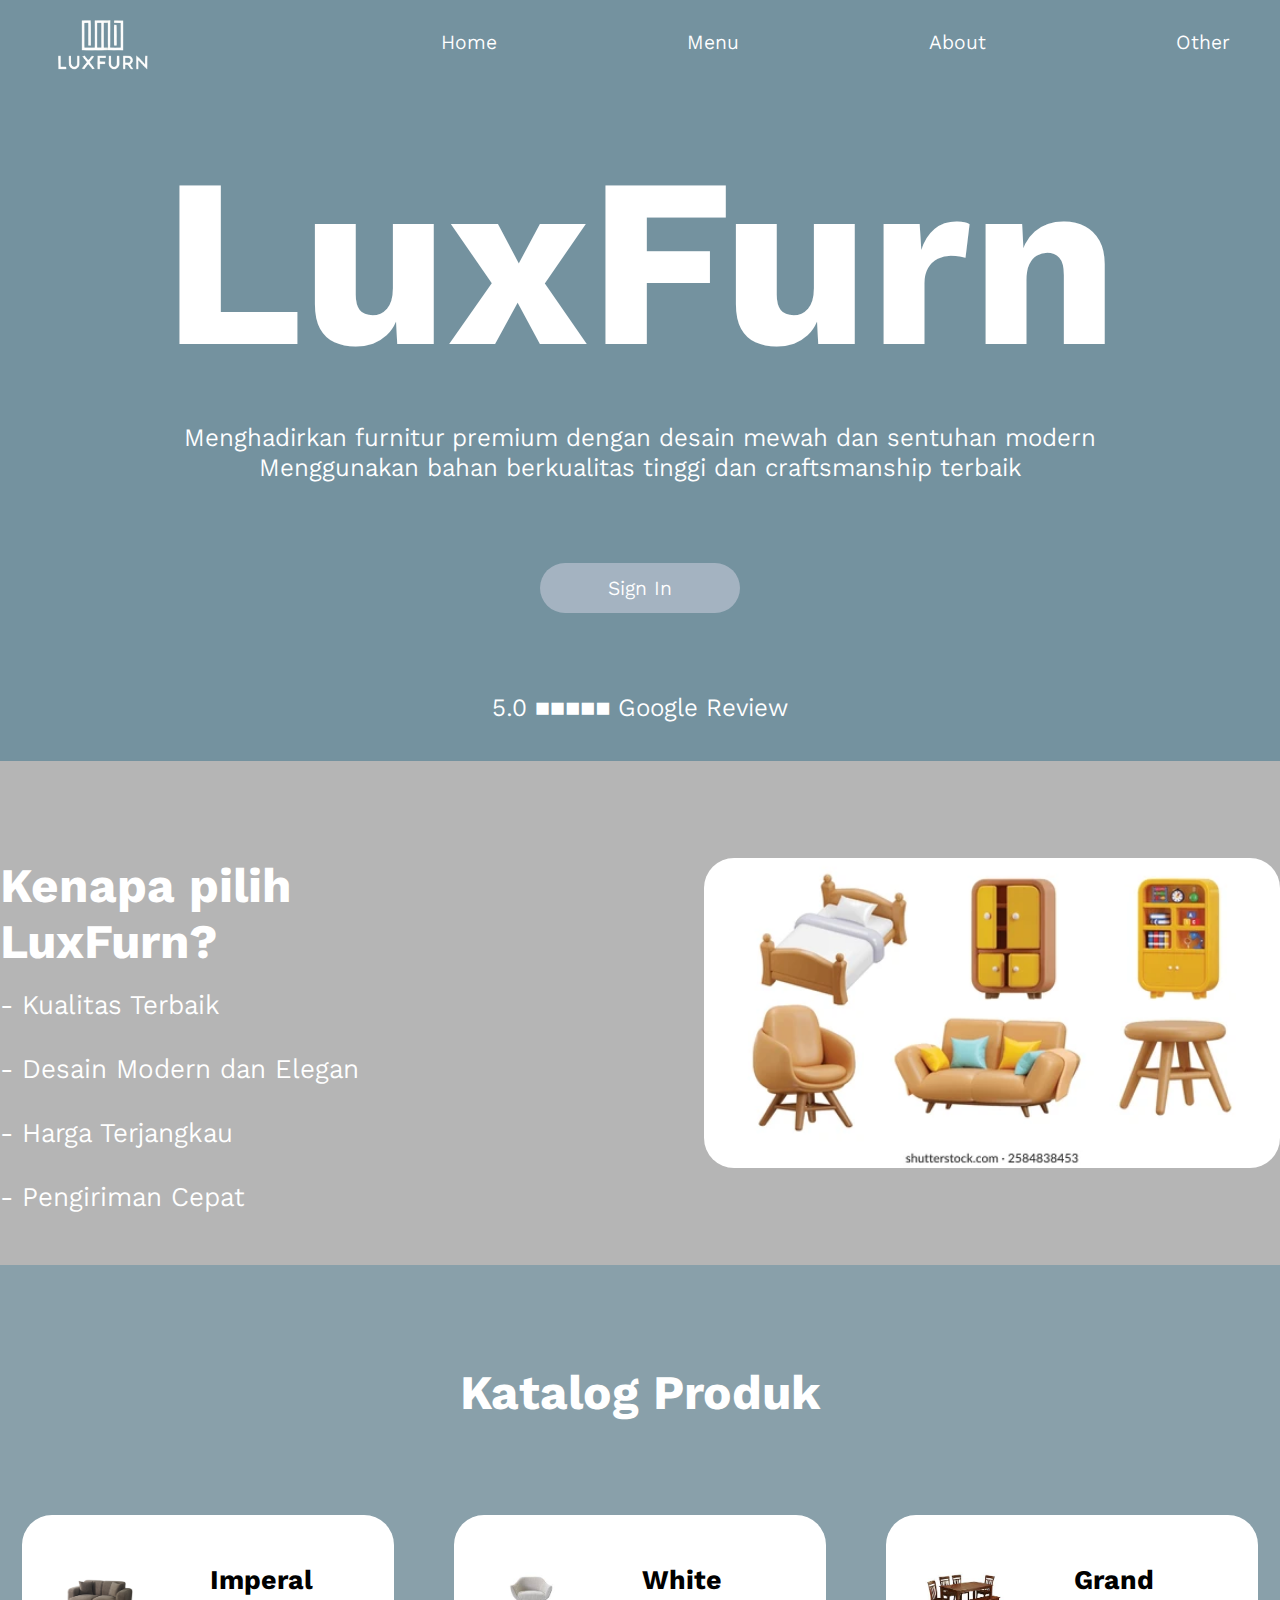
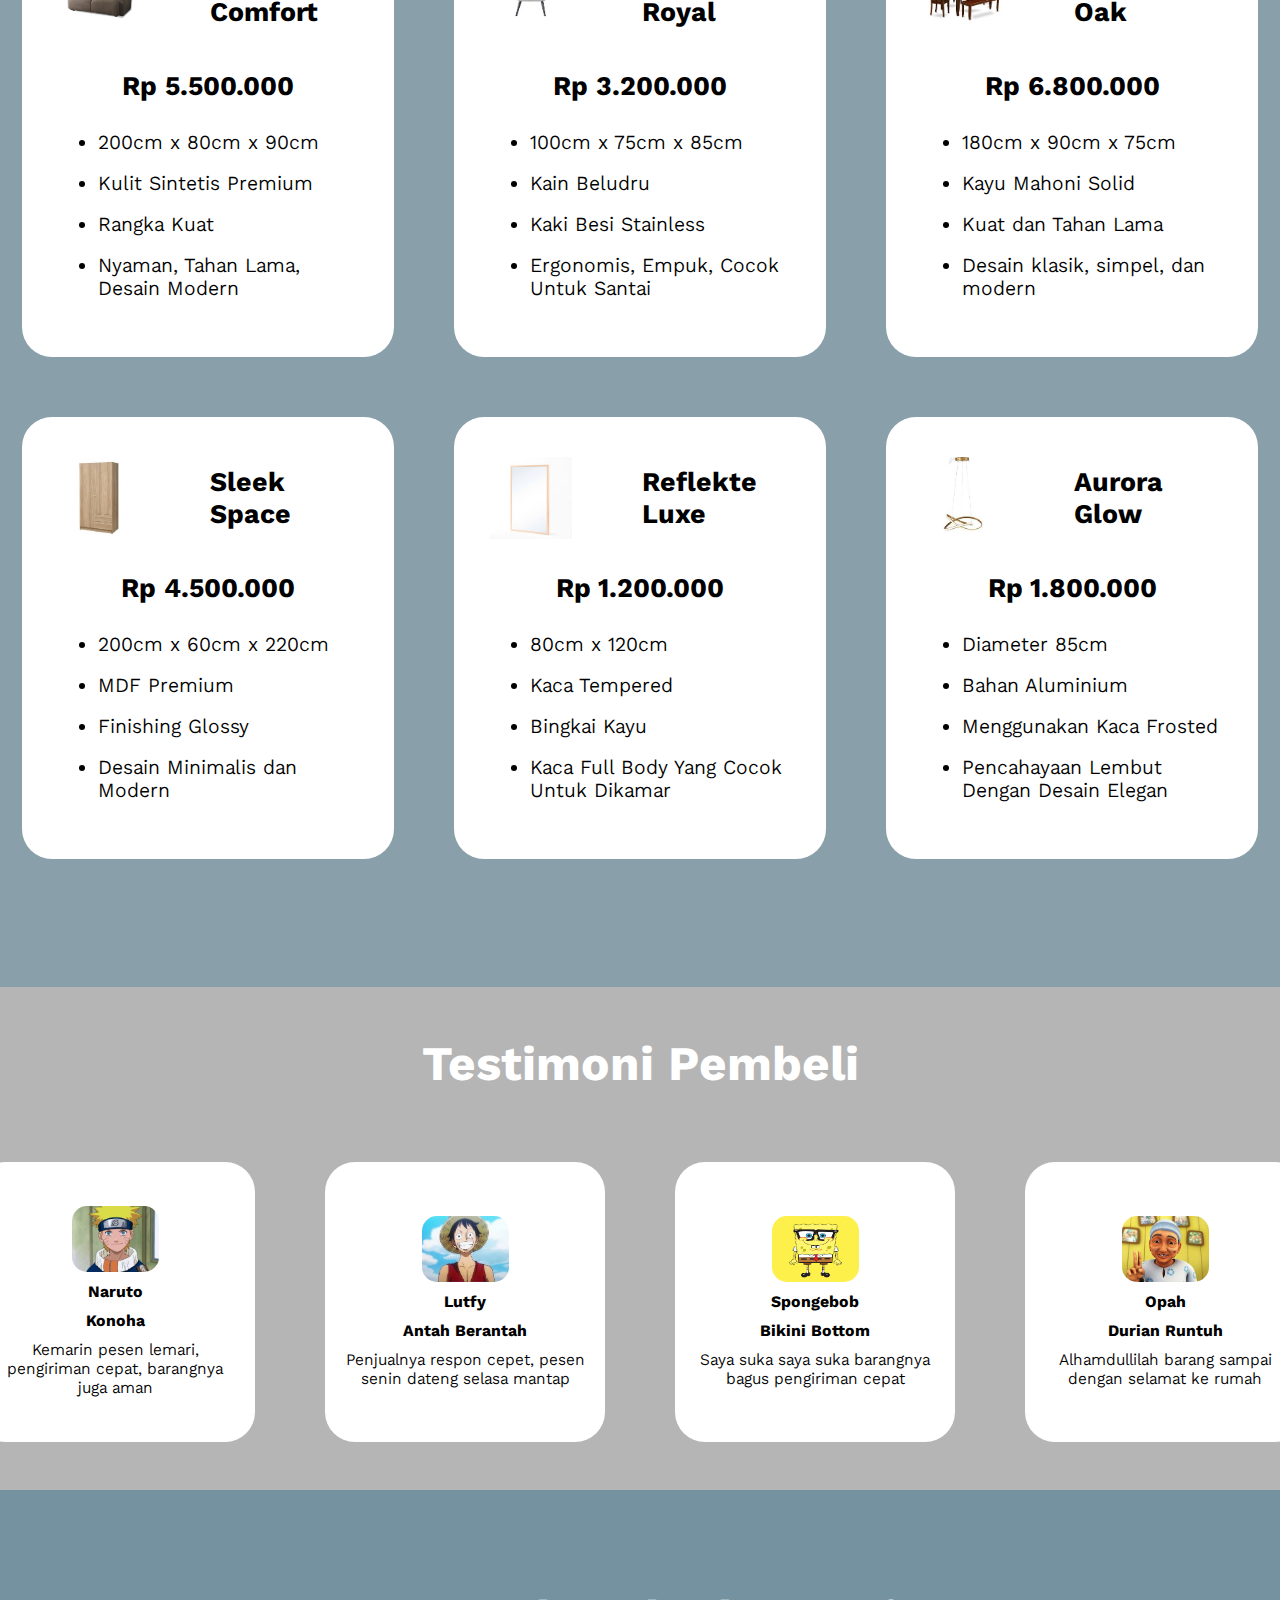
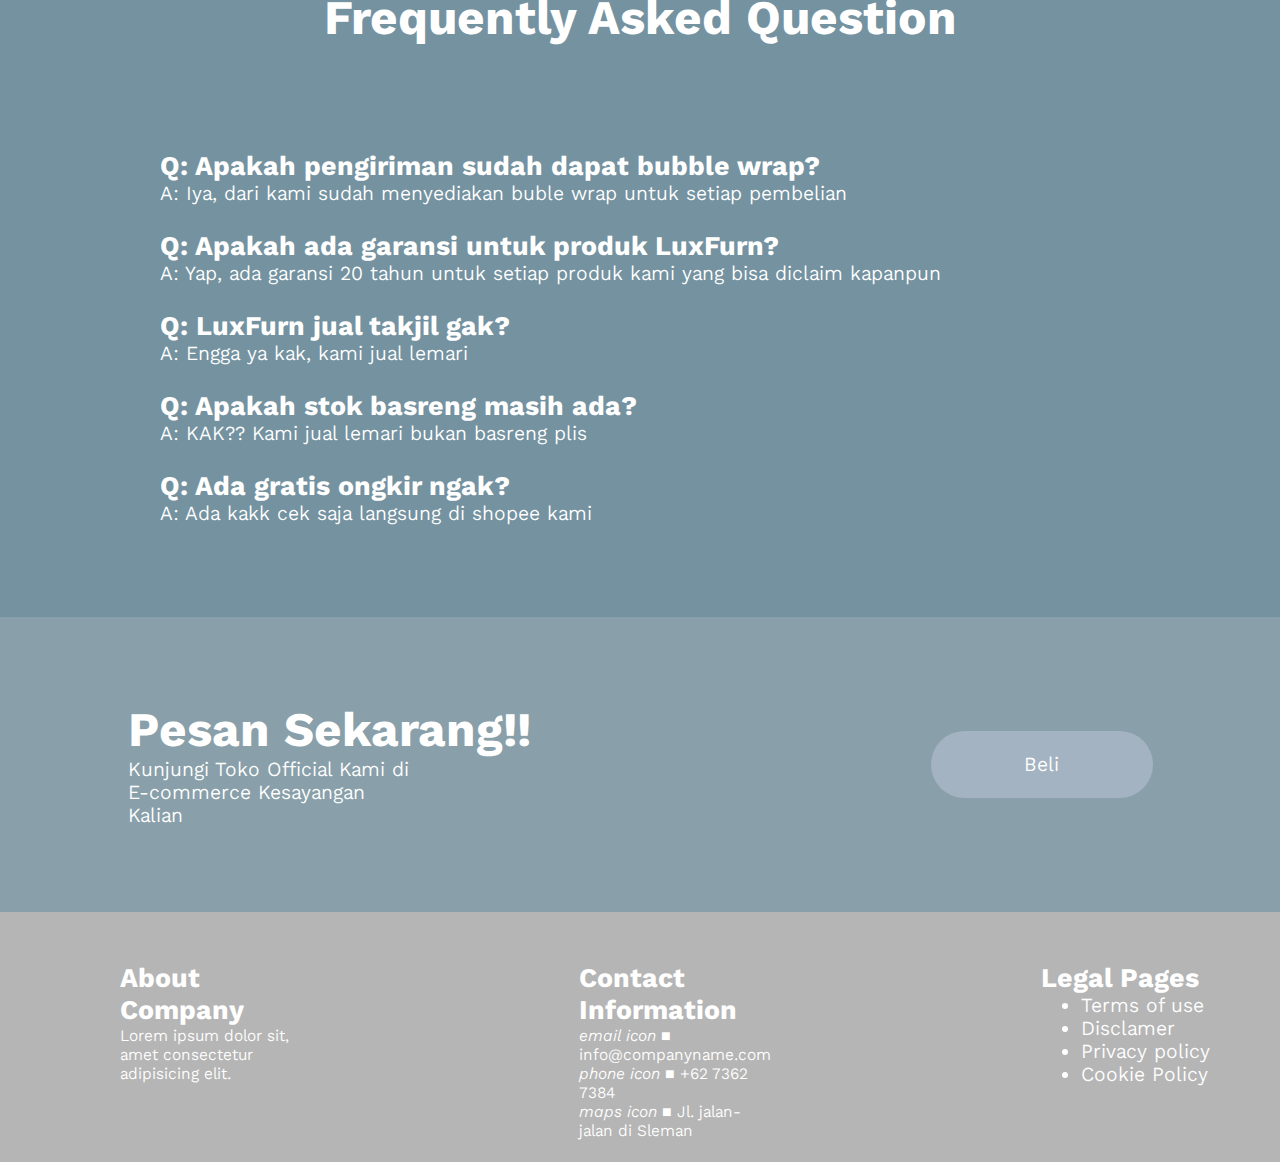
<file: index.html>
<!DOCTYPE html>
<html lang="en">
<head>
    <meta charset="UTF-8">
    <meta http-equiv="X-UA-Compatible" content="IE=edge">
    <meta name="viewport" content="width=device-width, initial-scale=1.0">
    <title>Document</title>
    <link rel="stylesheet" href="style.css">
    <link rel="preconnect" href="https://fonts.googleapis.com">
    <link rel="preconnect" href="https://fonts.gstatic.com" crossorigin>
    <link href="https://fonts.googleapis.com/css2?family=Barriecito&family=Bungee+Tint&family=Kantumruy+Pro:ital,wght@0,100..700;1,100..700&family=Oi&family=Playwrite+DE+Grund:wght@100..400&family=Quicksand:wght@300..700&family=Raleway:ital,wght@0,100..900;1,100..900&display=swap" rel="stylesheet">
</head>
<body>
    <div class="navi">
        <img id="logo" src="gambarr/logo.png" alt="Logo">
        <nav>     
            <ul type="none">
                <li>Home</li>
                <li>Menu</li>
                <li>About</li>
                <li>Other</li>
            </ul>
        </nav>
    </div>
    <section class="satu">
        <div id="hasatu">
            <h1>LuxFurn</h1>
        </div>
        <div id="satudua">
            <div>
                <p>Menghadirkan furnitur premium dengan desain mewah dan sentuhan modern</p>
                <p>Menggunakan bahan berkualitas tinggi dan craftsmanship terbaik</p>
            </div>
            <button>Sign In</button>
            <p id="gugel">5.0 &#9632;&#9632;&#9632;&#9632;&#9632; Google Review</p>
        </div>
    </section>
    
    <section class="dua">
        <img src="gambarr/furnitur.png">
        <div id="duadua">
        <h1>Kenapa pilih LuxFurn?</h1><br>
            <p>
                - Kualitas Terbaik<br><br>
                - Desain Modern dan Elegan<br><br>
                - Harga Terjangkau<br><br>
                - Pengiriman Cepat
            </p>
        </div>
    </section>

    <section class="tiga">
        <h1>Katalog Produk</h1>
        <div class="kotakkotak">
            <div class="tigatiga">
                <div class="kotak3" id="sofa">
                    <div class="judul">
                        <img src="gambarr/sofa.png">
                        <h3>Imperal<br>Comfort</h3>
                    </div>
                    <h3>Rp 5.500.000</h3>
                    <ul>
                        <li>200cm x 80cm x 90cm</li>
                        <li>Kulit Sintetis Premium</li>
                        <li>Rangka Kuat</li>
                        <li>Nyaman, Tahan Lama, Desain Modern</li>
                    </ul>
                </div>
                <div class="kotak3" id="kursi">
                    <div class="judul">
                        <img src="gambarr/kursi.png">
                        <h3>White<br>Royal</h3>
                    </div>
                    <h3>Rp 3.200.000</h3>
                    <ul>
                        <li>100cm x 75cm x 85cm</li>
                        <li>Kain Beludru</li>
                        <li>Kaki Besi Stainless</li>
                        <li>Ergonomis, Empuk, Cocok Untuk Santai</li>
                    </ul>
                </div>
                <div class="kotak3" id="mejaMakan">
                    <div class="judul">
                        <img src="gambarr/mejamakan.png">
                        <h3>Grand<br>Oak</h3>
                    </div>
                    <h3>Rp 6.800.000</h3>
                    <ul>
                        <li>180cm x 90cm x 75cm</li>
                        <li>Kayu Mahoni Solid</li>
                        <li>Kuat dan Tahan Lama</li>
                        <li>Desain klasik, simpel, dan modern</li>
                    </ul>
                </div>
            </div>
            <div class="tigatiga">
                <div class="kotak3" id="lemari">
                    <div class="judul">
                        <img src="gambarr/lemari.png">
                        <h3>Sleek<br>Space</h3>
                    </div>
                    <h3>Rp 4.500.000</h3>
                    <ul>
                        <li>200cm x 60cm x 220cm</li>
                        <li>MDF Premium</li>
                        <li>Finishing Glossy</li>
                        <li>Desain Minimalis dan Modern</li>
                    </ul>
                </div>
                <div class="kotak3" id="kaca">
                    <div class="judul">
                        <img src="gambarr/kaca.png">
                        <h3>Reflekte<br>Luxe</h3>
                    </div>
                    <h3>Rp 1.200.000</h3>
                    <ul>
                        <li>80cm x 120cm</li>
                        <li>Kaca Tempered</li>
                        <li>Bingkai Kayu</li>
                        <li>Kaca Full Body Yang Cocok Untuk Dikamar</li>
                    </ul>
                </div>
                <div class="kotak3" id="lampu">
                    <div class="judul">
                        <img src="gambarr/lampu.png">
                        <h3>Aurora<br>Glow</h3>
                    </div>
                    <h3>Rp 1.800.000</h3>
                    <ul>
                        <li>Diameter 85cm</li>
                        <li>Bahan Aluminium</li>
                        <li>Menggunakan Kaca Frosted</li>
                        <li>Pencahayaan Lembut Dengan Desain Elegan</li>
                    </ul>
                </div>
            </div>
        </div>
    </section>

    <section class="empat">
        <h1>Testimoni Pembeli</h1>
        <div class="kotakempat">
            <div class="empatempat">
                <img src="gambarr/naruto.jpeg" alt="Image">
                <h4>Naruto</h4>
                <h4>Konoha</h4>
                <p>Kemarin pesen lemari, pengiriman cepat, barangnya juga aman</p>
            </div>
            <div class="empatempat">
                <img src="gambarr/lutfi.jpeg" alt="Image">
                <h4>Lutfy</h4>
                <h4>Antah Berantah</h4>
                <p>Penjualnya respon cepet, pesen senin dateng selasa mantap</p>
            </div>
            <div class="empatempat">
                <img src="gambarr/sponge.png" alt="Image">
                <h4>Spongebob</h4>
                <h4>Bikini Bottom</h4>
                <p>Saya suka saya suka barangnya bagus pengiriman cepat</p>
            </div>
            <div class="empatempat">
                <img src="gambarr/opah.jpeg" alt="Image">
                <h4>Opah</h4>
                <h4>Durian Runtuh</h4>
                <p>Alhamdullilah barang sampai dengan selamat ke rumah</p>
            </div>
        </div>
    </section>

    <section class="lima">
        <h1>Frequently Asked Question</h1>
        <div>
            <h4>Q: Apakah pengiriman sudah dapat bubble wrap?</h4>
            <p>A: Iya, dari kami sudah menyediakan buble wrap untuk setiap pembelian</p>
        </div>
        <div>
            <h4>Q: Apakah ada garansi untuk produk LuxFurn?</h4>
            <p>A: Yap, ada garansi 20 tahun untuk setiap produk kami yang bisa diclaim kapanpun
            </p>
        </div>
        <div>
            <h4>Q: LuxFurn jual takjil gak?</h4>
            <p>A: Engga ya kak, kami jual lemari</p>
        </div>
        <div>
            <h4>Q: Apakah stok basreng masih ada?</h4>
            <p>A: KAK?? Kami jual lemari bukan basreng plis</p>
        </div>
        <div>
            <h4>Q: Ada gratis ongkir ngak?</h4>
            <p>A: Ada kakk cek saja langsung di shopee kami</p>
        </div>
    </section>

    <section class="enam ">
        <button>Beli</button>
        <div>
            <h1>Pesan Sekarang!!</h1>
            <p>Kunjungi Toko Official Kami di<br>E-commerce Kesayangan<br>Kalian</p>
        </div>
    </section>

    <footer>
        <div>
            <h4>About Company</h5>
            <p>Lorem ipsum dolor sit, amet consectetur adipisicing elit.</p>
        </div>
        <div>
            <h4>Contact Information</h4>
            <p><i>email icon</i> &#9632; info@companyname.com</p>
            <p><i>phone icon</i> &#9632; +62 7362 7384</p>
            <p><i>maps icon</i> &#9632; Jl. jalan-jalan di Sleman</p>
        </div>
        <div>
            <h4>Legal Pages</h4>
            <ul>
                <li>Terms of use</li>
                <li>Disclamer</li>
                <li>Privacy policy</li>
                <li>Cookie Policy </li>
            </ul>
        </div>
    </footer>
</body>
</html>
</file>
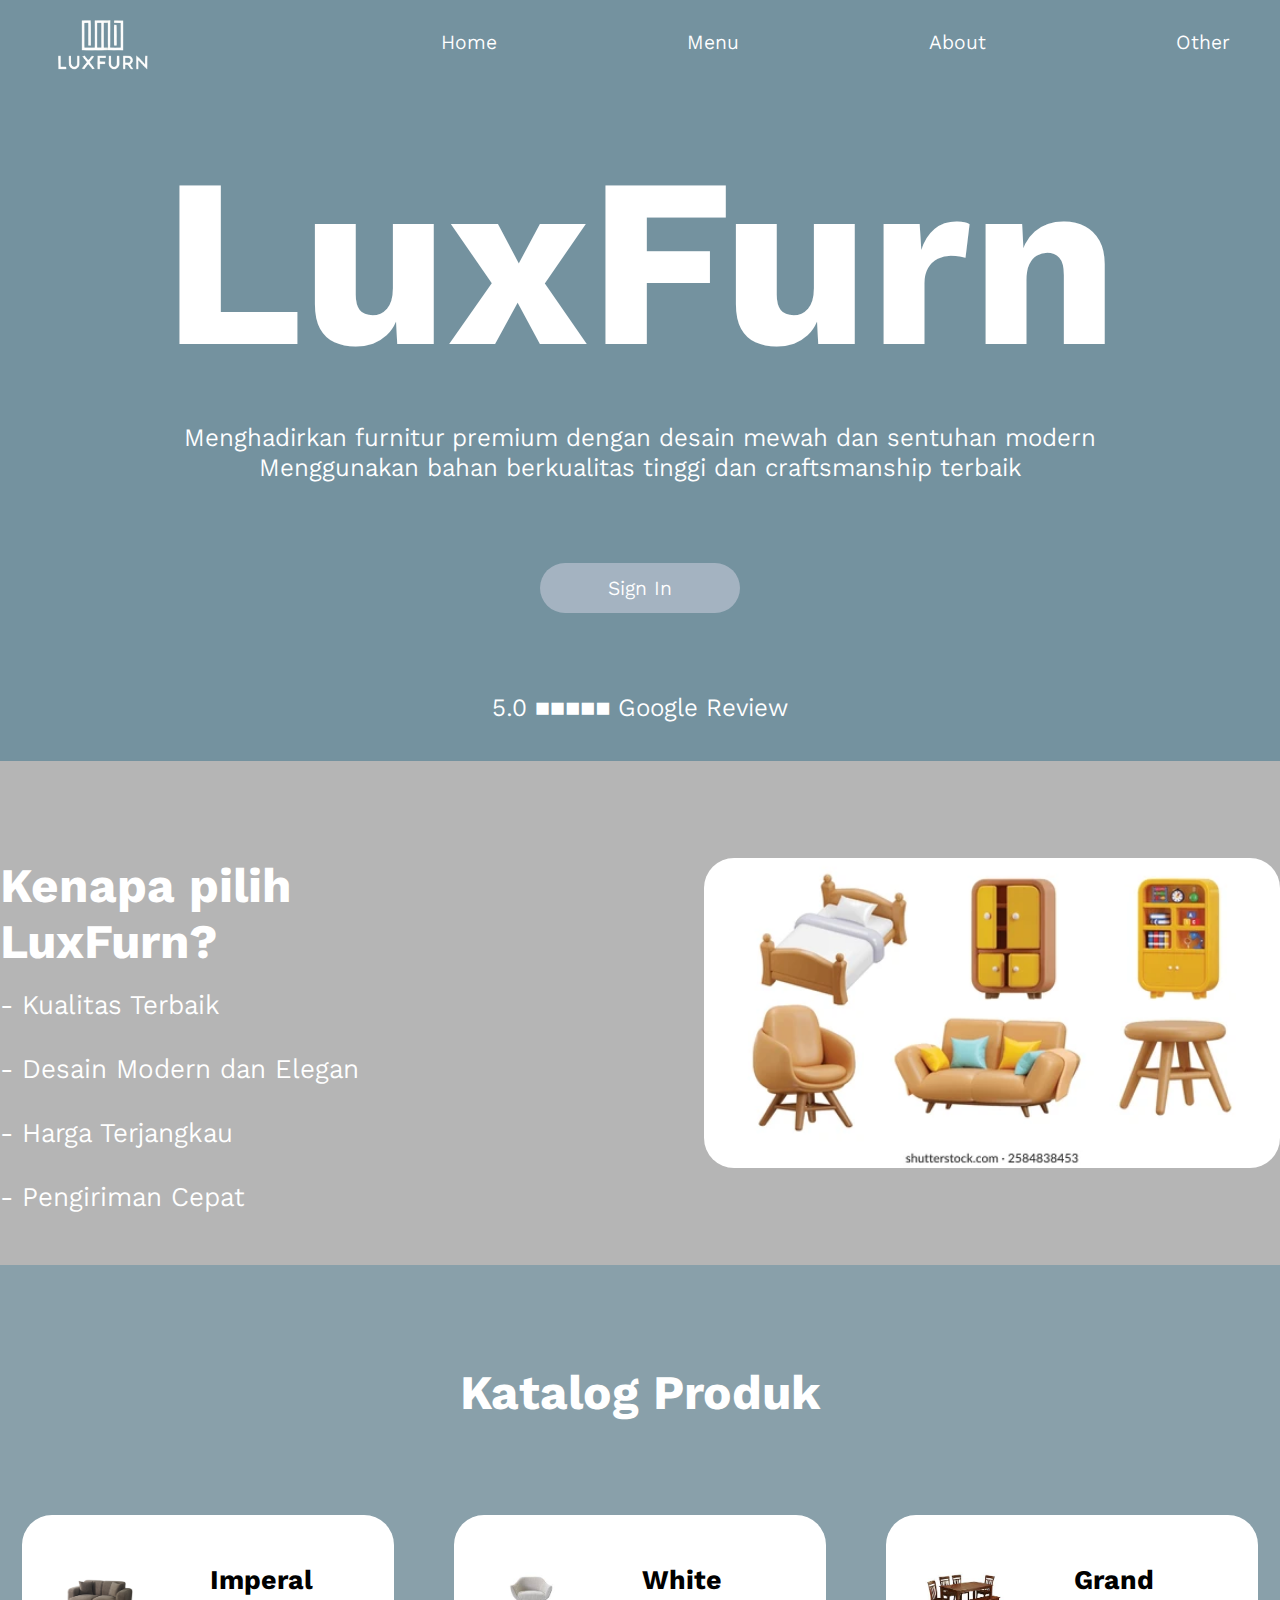
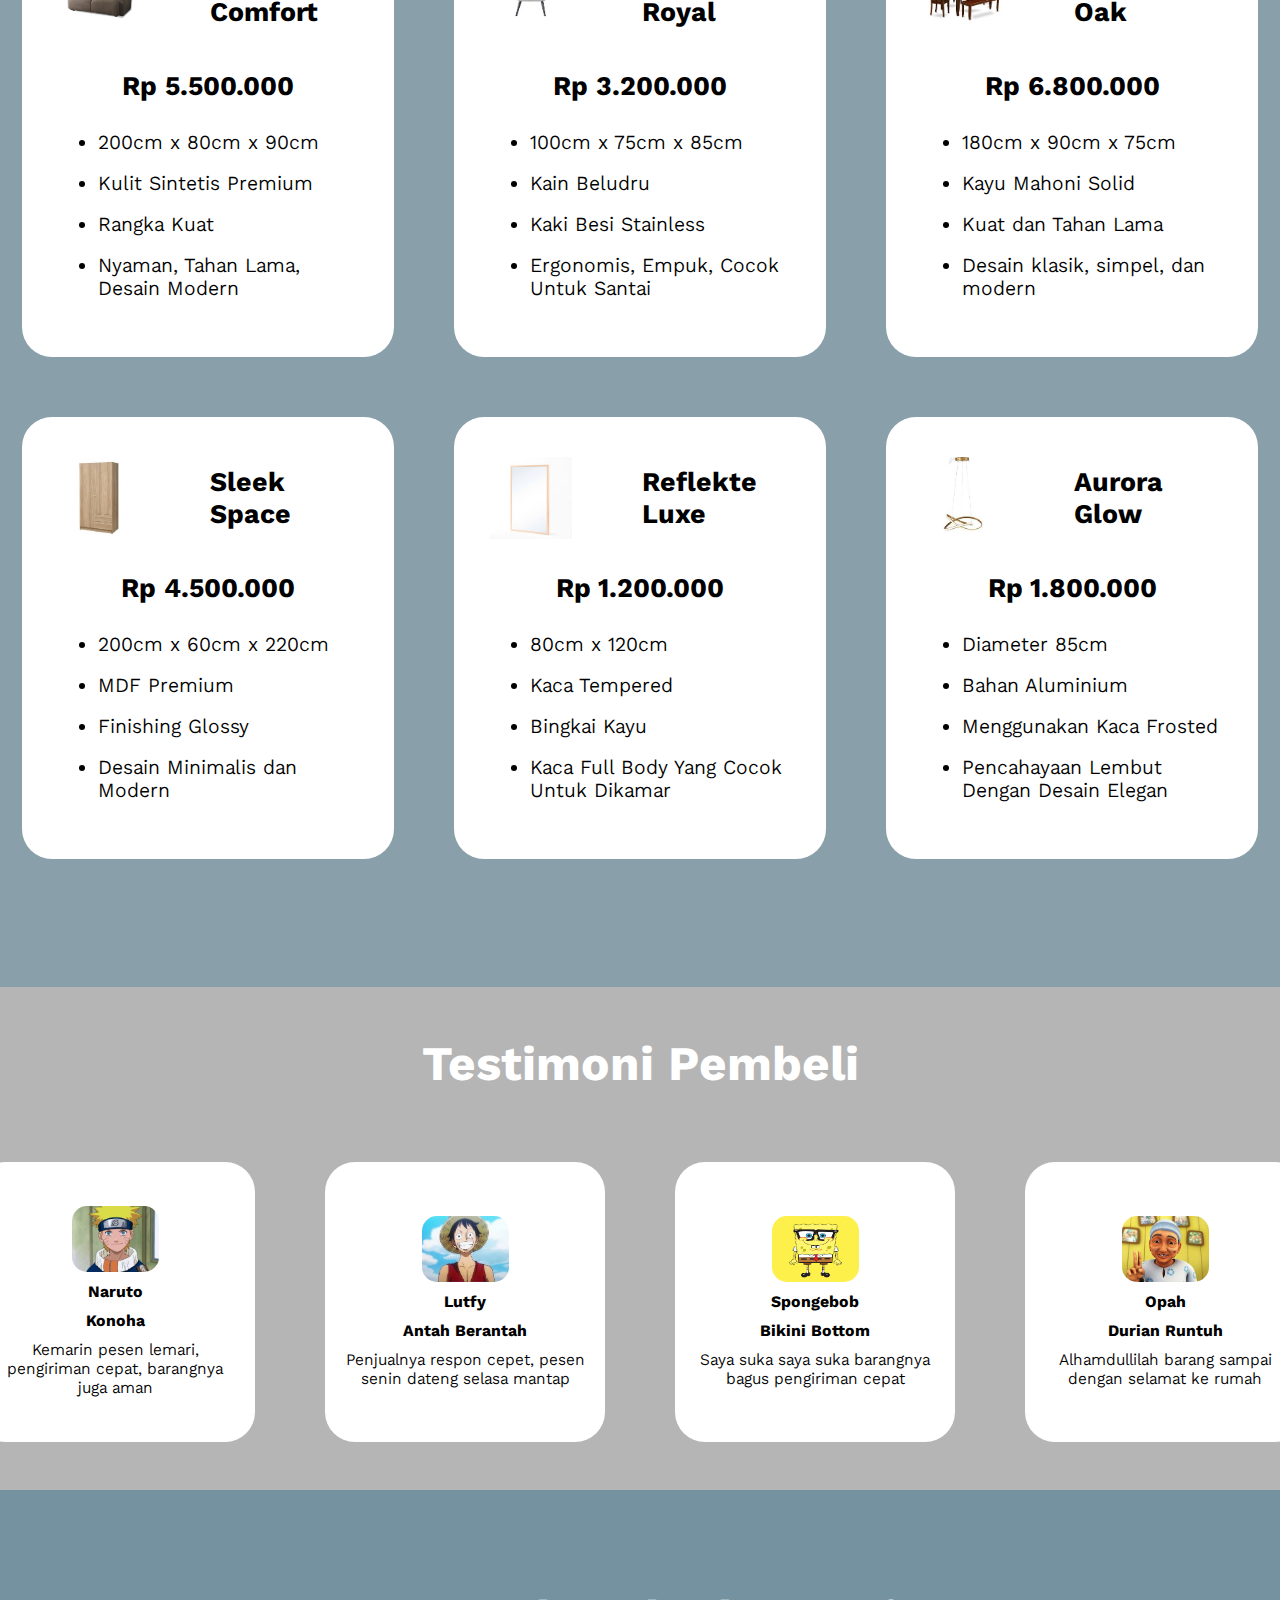
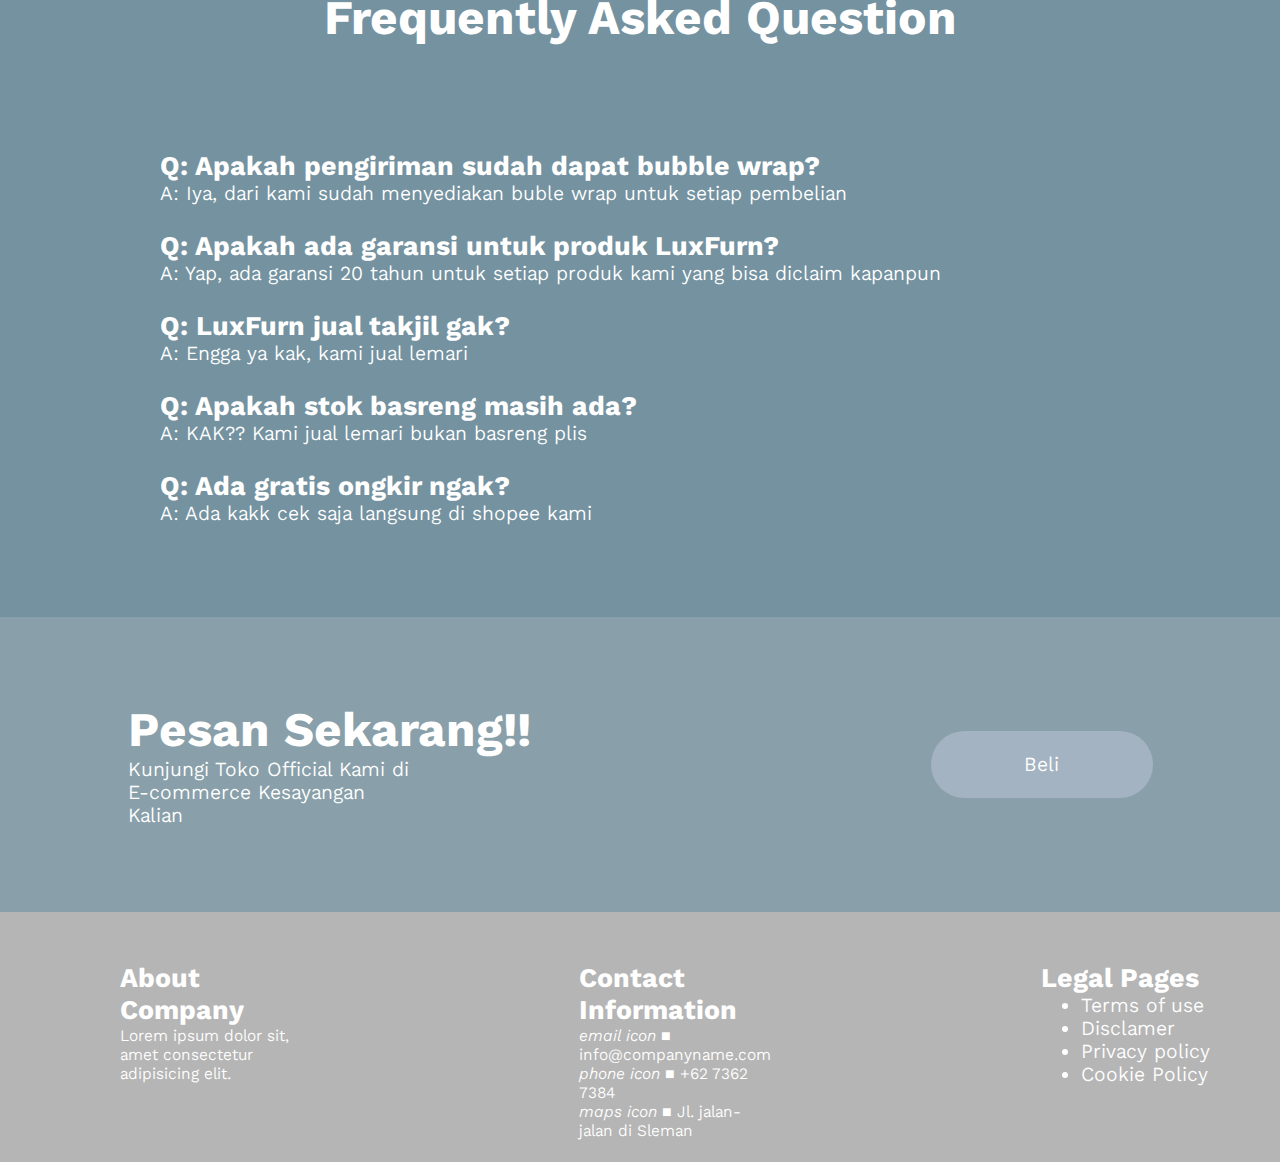
<file: LuxFurn.html>
<!DOCTYPE html>
<html lang="en">
<head>
    <meta charset="UTF-8">
    <meta http-equiv="X-UA-Compatible" content="IE=edge">
    <meta name="viewport" content="width=device-width, initial-scale=1.0">
    <title>Document</title>
    <link rel="stylesheet" href="style.css">
    <link rel="preconnect" href="https://fonts.googleapis.com">
    <link rel="preconnect" href="https://fonts.gstatic.com" crossorigin>
    <link href="https://fonts.googleapis.com/css2?family=Barriecito&family=Bungee+Tint&family=Kantumruy+Pro:ital,wght@0,100..700;1,100..700&family=Oi&family=Playwrite+DE+Grund:wght@100..400&family=Quicksand:wght@300..700&family=Raleway:ital,wght@0,100..900;1,100..900&display=swap" rel="stylesheet">
</head>
<body>
    <div class="navi">
        <img id="logo" src="gambarr/logo.png" alt="Logo">
        <nav>     
            <ul type="none">
                <li>Home</li>
                <li>Menu</li>
                <li>About</li>
                <li>Other</li>
            </ul>
        </nav>
    </div>
    <section class="satu">
        <div id="hasatu">
            <h1>LuxFurn</h1>
        </div>
        <div id="satudua">
            <div>
                <p>Menghadirkan furnitur premium dengan desain mewah dan sentuhan modern</p>
                <p>Menggunakan bahan berkualitas tinggi dan craftsmanship terbaik</p>
            </div>
            <button>Sign In</button>
            <p id="gugel">5.0 &#9632;&#9632;&#9632;&#9632;&#9632; Google Review</p>
        </div>
    </section>
    
    <section class="dua">
        <img src="gambarr/furnitur.png">
        <div id="duadua">
        <h1>Kenapa pilih LuxFurn?</h1><br>
            <p>
                - Kualitas Terbaik<br><br>
                - Desain Modern dan Elegan<br><br>
                - Harga Terjangkau<br><br>
                - Pengiriman Cepat
            </p>
        </div>
    </section>

    <section class="tiga">
        <h1>Katalog Produk</h1>
        <div class="kotakkotak">
            <div class="tigatiga">
                <div class="kotak3" id="sofa">
                    <div class="judul">
                        <img src="gambarr/sofa.png">
                        <h3>Imperal<br>Comfort</h3>
                    </div>
                    <h3>Rp 5.500.000</h3>
                    <ul>
                        <li>200cm x 80cm x 90cm</li>
                        <li>Kulit Sintetis Premium</li>
                        <li>Rangka Kuat</li>
                        <li>Nyaman, Tahan Lama, Desain Modern</li>
                    </ul>
                </div>
                <div class="kotak3" id="kursi">
                    <div class="judul">
                        <img src="gambarr/kursi.png">
                        <h3>White<br>Royal</h3>
                    </div>
                    <h3>Rp 3.200.000</h3>
                    <ul>
                        <li>100cm x 75cm x 85cm</li>
                        <li>Kain Beludru</li>
                        <li>Kaki Besi Stainless</li>
                        <li>Ergonomis, Empuk, Cocok Untuk Santai</li>
                    </ul>
                </div>
                <div class="kotak3" id="mejaMakan">
                    <div class="judul">
                        <img src="gambarr/mejamakan.png">
                        <h3>Grand<br>Oak</h3>
                    </div>
                    <h3>Rp 6.800.000</h3>
                    <ul>
                        <li>180cm x 90cm x 75cm</li>
                        <li>Kayu Mahoni Solid</li>
                        <li>Kuat dan Tahan Lama</li>
                        <li>Desain klasik, simpel, dan modern</li>
                    </ul>
                </div>
            </div>
            <div class="tigatiga">
                <div class="kotak3" id="lemari">
                    <div class="judul">
                        <img src="gambarr/lemari.png">
                        <h3>Sleek<br>Space</h3>
                    </div>
                    <h3>Rp 4.500.000</h3>
                    <ul>
                        <li>200cm x 60cm x 220cm</li>
                        <li>MDF Premium</li>
                        <li>Finishing Glossy</li>
                        <li>Desain Minimalis dan Modern</li>
                    </ul>
                </div>
                <div class="kotak3" id="kaca">
                    <div class="judul">
                        <img src="gambarr/kaca.png">
                        <h3>Reflekte<br>Luxe</h3>
                    </div>
                    <h3>Rp 1.200.000</h3>
                    <ul>
                        <li>80cm x 120cm</li>
                        <li>Kaca Tempered</li>
                        <li>Bingkai Kayu</li>
                        <li>Kaca Full Body Yang Cocok Untuk Dikamar</li>
                    </ul>
                </div>
                <div class="kotak3" id="lampu">
                    <div class="judul">
                        <img src="gambarr/lampu.png">
                        <h3>Aurora<br>Glow</h3>
                    </div>
                    <h3>Rp 1.800.000</h3>
                    <ul>
                        <li>Diameter 85cm</li>
                        <li>Bahan Aluminium</li>
                        <li>Menggunakan Kaca Frosted</li>
                        <li>Pencahayaan Lembut Dengan Desain Elegan</li>
                    </ul>
                </div>
            </div>
        </div>
    </section>

    <section class="empat">
        <h1>Testimoni Pembeli</h1>
        <div class="kotakempat">
            <div class="empatempat">
                <img src="gambarr/naruto.jpeg" alt="Image">
                <h4>Naruto</h4>
                <h4>Konoha</h4>
                <p>Kemarin pesen lemari, pengiriman cepat, barangnya juga aman</p>
            </div>
            <div class="empatempat">
                <img src="gambarr/lutfi.jpeg" alt="Image">
                <h4>Lutfy</h4>
                <h4>Antah Berantah</h4>
                <p>Penjualnya respon cepet, pesen senin dateng selasa mantap</p>
            </div>
            <div class="empatempat">
                <img src="gambarr/sponge.png" alt="Image">
                <h4>Spongebob</h4>
                <h4>Bikini Bottom</h4>
                <p>Saya suka saya suka barangnya bagus pengiriman cepat</p>
            </div>
            <div class="empatempat">
                <img src="gambarr/opah.jpeg" alt="Image">
                <h4>Opah</h4>
                <h4>Durian Runtuh</h4>
                <p>Alhamdullilah barang sampai dengan selamat ke rumah</p>
            </div>
        </div>
    </section>

    <section class="lima">
        <h1>Frequently Asked Question</h1>
        <div>
            <h4>Q: Apakah pengiriman sudah dapat bubble wrap?</h4>
            <p>A: Iya, dari kami sudah menyediakan buble wrap untuk setiap pembelian</p>
        </div>
        <div>
            <h4>Q: Apakah ada garansi untuk produk LuxFurn?</h4>
            <p>A: Yap, ada garansi 20 tahun untuk setiap produk kami yang bisa diclaim kapanpun
            </p>
        </div>
        <div>
            <h4>Q: LuxFurn jual takjil gak?</h4>
            <p>A: Engga ya kak, kami jual lemari</p>
        </div>
        <div>
            <h4>Q: Apakah stok basreng masih ada?</h4>
            <p>A: KAK?? Kami jual lemari bukan basreng plis</p>
        </div>
        <div>
            <h4>Q: Ada gratis ongkir ngak?</h4>
            <p>A: Ada kakk cek saja langsung di shopee kami</p>
        </div>
    </section>

    <section class="enam ">
        <button>Beli</button>
        <div>
            <h1>Pesan Sekarang!!</h1>
            <p>Kunjungi Toko Official Kami di<br>E-commerce Kesayangan<br>Kalian</p>
        </div>
    </section>

    <footer>
        <div>
            <h4>About Company</h5>
            <p>Lorem ipsum dolor sit, amet consectetur adipisicing elit.</p>
        </div>
        <div>
            <h4>Contact Information</h4>
            <p><i>email icon</i> &#9632; info@companyname.com</p>
            <p><i>phone icon</i> &#9632; +62 7362 7384</p>
            <p><i>maps icon</i> &#9632; Jl. jalan-jalan di Sleman</p>
        </div>
        <div>
            <h4>Legal Pages</h4>
            <ul>
                <li>Terms of use</li>
                <li>Disclamer</li>
                <li>Privacy policy</li>
                <li>Cookie Policy </li>
            </ul>
        </div>
    </footer>
</body>
</html>
</file>
<file: style.css>
*{
    font-family: "Kantumruy Pro";
    margin: 0;
    color: white;
}
#logo{
    width: 100px;
    height: 55px;
}
ul{
    display: flex;
    width: 600px;
    font-size: 20px;
    gap: 190px;
}
.navi{
    background-color: #74929F;
    display: flex;
    justify-content: space-between;
    align-items: center;
    padding: 15px 50px;
}
.satu{
    background-color: #74929F;
    display: flex;
    flex-direction: column;
    justify-content: center;
    text-align: center;
    align-items: center;
    height: 676px;
    font-size: 25px;
}
#hasatu{
    font-size: 120px;
    height: 300px;
}
#satudua{
    display: flex;
    flex-direction: column;
    justify-content: space-between;
    align-items: center;
    height: 300px;
}
.satu button{
    width: 200px;
    height: 50px;
    border-radius: 100px;
    border: none;
    background-color: #A4B3C1;
    font-size: 20px;
}
.dua{
    background-color: #B5B5B5;
    display: flex;
    flex-direction: row-reverse;
    justify-content: center;
    height: 504px;
    gap: 200px;
}
#duadua{
    align-self: center;
    height: 310px;
}
#duadua h1{
    font-size: 48px;
}
#duadua p{
    font-size: 27px;
}
.dua img{
    align-self: center;
    height: 310px;
    border-radius: 30px;
}
.tiga{
    align-items: center;
    display: flex;
    flex-direction: column;
    height: 1094px;
    justify-content: center;
    background-color: #89A0AA;
    padding: 128px;
    padding-top: 100px;
}
.tiga h1{
    height: 3000px;
    font-size: 48px;
}
.kotakkotak{
    display: flex;
    flex-direction: column;
    gap: 60px;
}
.kotakkotak img{
    width: 82px;
}
.tigatiga{
    display: flex;
    justify-content: center;
    align-items: center;
    gap: 60px;
}
.tigatiga .kotak3{
    width: 300px;
    height: 370px;
    border-radius: 30px;
    padding: 36px;
    background-color: white;
}
.judul{
    display: flex;
    flex-direction: row;
    align-items: center;
    justify-content: start;
    gap: 70px;
}
.kotak3 h3, 
.kotak3 li{
    color: black;
}
.kotak3 h3{
    height: 90px;
    font-size: 27px;
    display: flex;
    justify-content: center;
    align-items: center;
}
.tigatiga ul{
    display: flex;
    flex-direction: column;
    font-size: 20px;
    gap: 18px;
}
ul{
    width: fit-content;
}
li{
    width: fit-content;
}
.empat{
    background-color: #B5B5B5;
    display: flex;
    flex-direction: column;
    justify-content: center;
    align-items: center;
    height: 503px;
}
.empat h1{
    padding-bottom: 70px;
    font-size: 48px;
}
.empat .kotakempat{
    display: flex;
    flex-direction: row;
    gap: 70px;
}
.empatempat{
    width: 240px;
    height: 240px;
    border-radius: 30px;
    background-color: white;
    display: flex;
    flex-direction: column;
    justify-content: center;
    align-items: center;
    gap: 10px;
    text-align: center;
    padding: 20px;
}
.empatempat h4, 
.empatempat p{
    color: black;
}
.empatempat img{
    width: 87px;
    height: 66px;
    border-radius: 15px;
}
.lima{
    background-color: #74929F;
    height: 627px;
    padding-top: 100px;
}
.lima h1{
    text-align: center;
    font-size: 48px;
    height: 150px;
}
.lima div{
    margin: 10px;
    padding-left: 150px;
    padding-bottom: 15px;
}
.lima h4{
    font-size: 27px;
}
.lima p{
    font-size: 20px;
}
.enam{
    background-color: #89A0AA;
    height: 295px;
    display: flex;
    flex-direction: row-reverse;
    justify-content: center;
    align-items: center;
    gap: 400px;
}
.enam button{
    width: 222px;
    height: 66.5px;
    border-radius: 100px;
    border: none;
    font-size: 20px;
    background-color: #A4B3C1;
}
.enam div h1{
    font-size: 48px;
}
.enam div p{
    font-size: 20px;
}
footer{
    background-color: #B5B5B5;
    display: flex;
    justify-content: center;
    align-items: flex-start;
    height: 150px;
    padding: 50px;
    gap: 200px;
}
footer div{
    width: 30%;
    text-wrap: wrap;
    padding-left: 70px;
}
footer h4{
    font-size: 27px;
}
footer ul{
    display: flex;
    flex-direction: column;
    gap: 0px;
}
</file>
